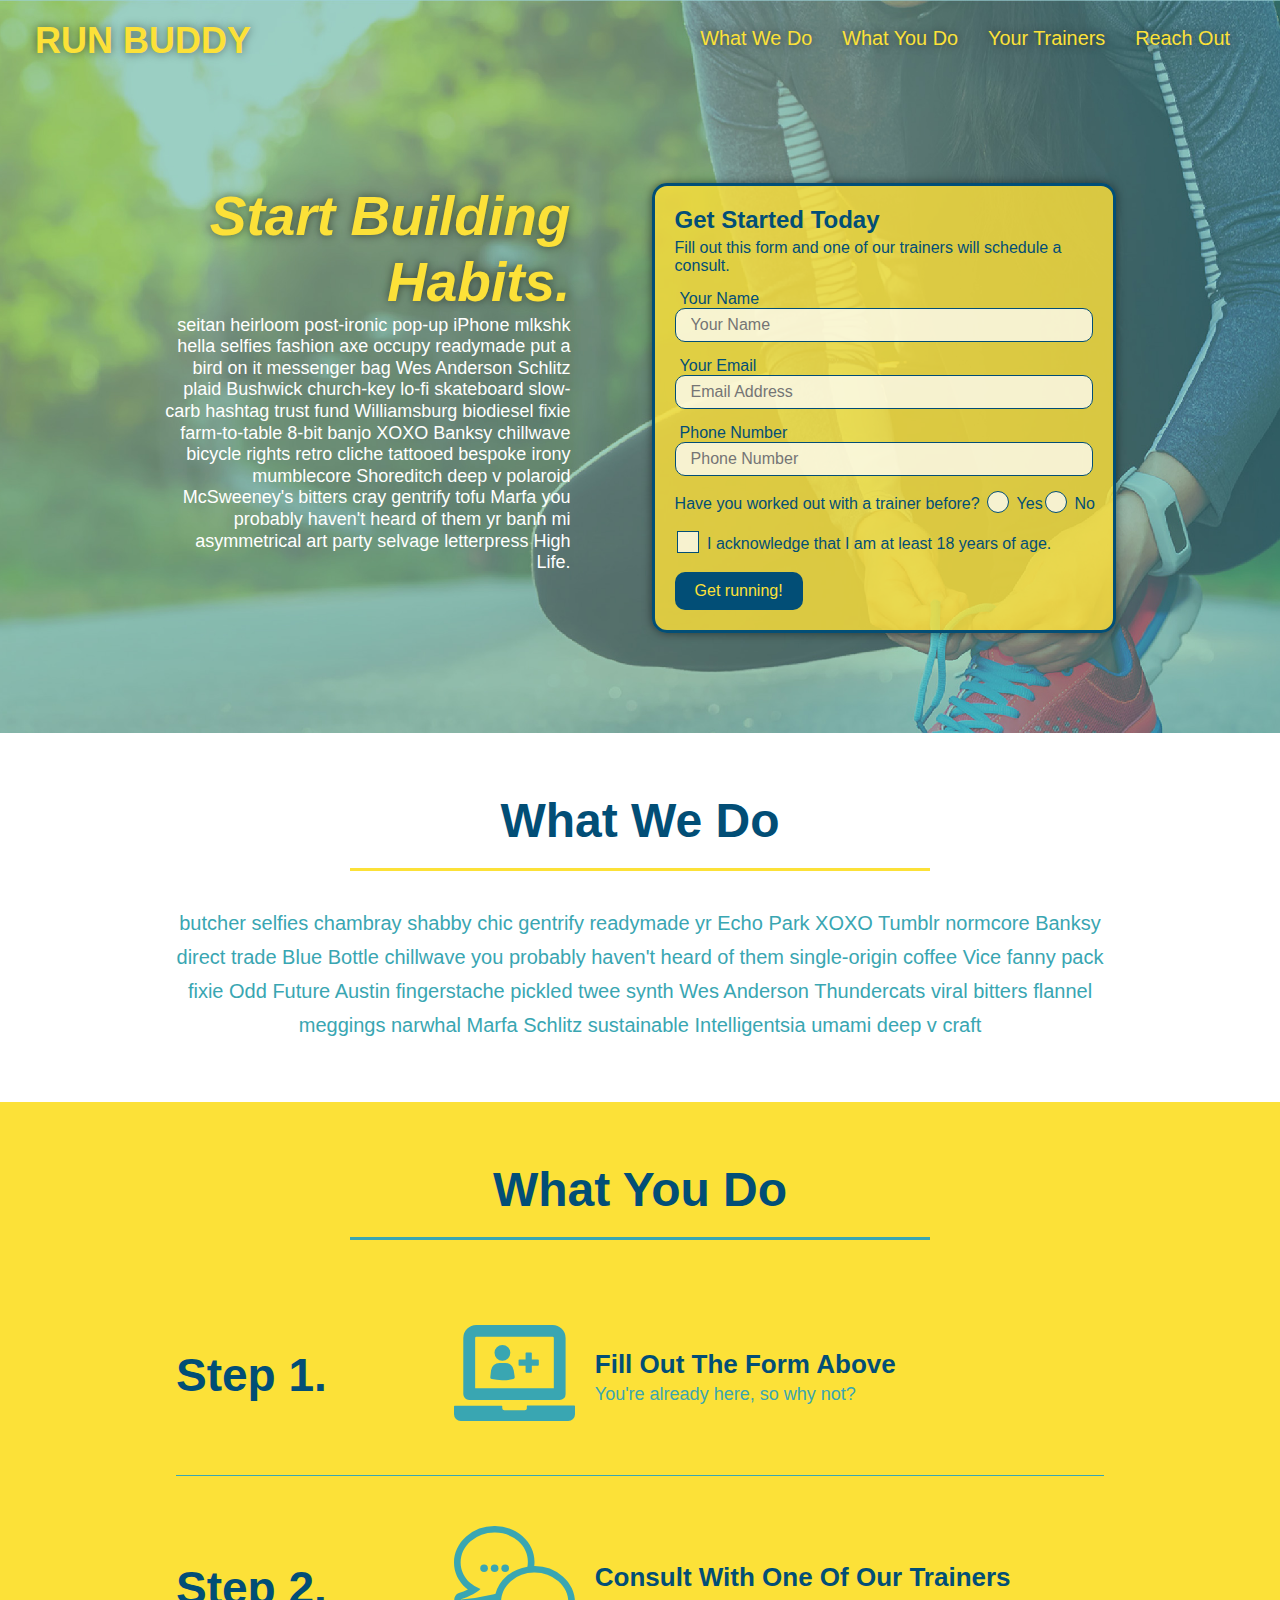
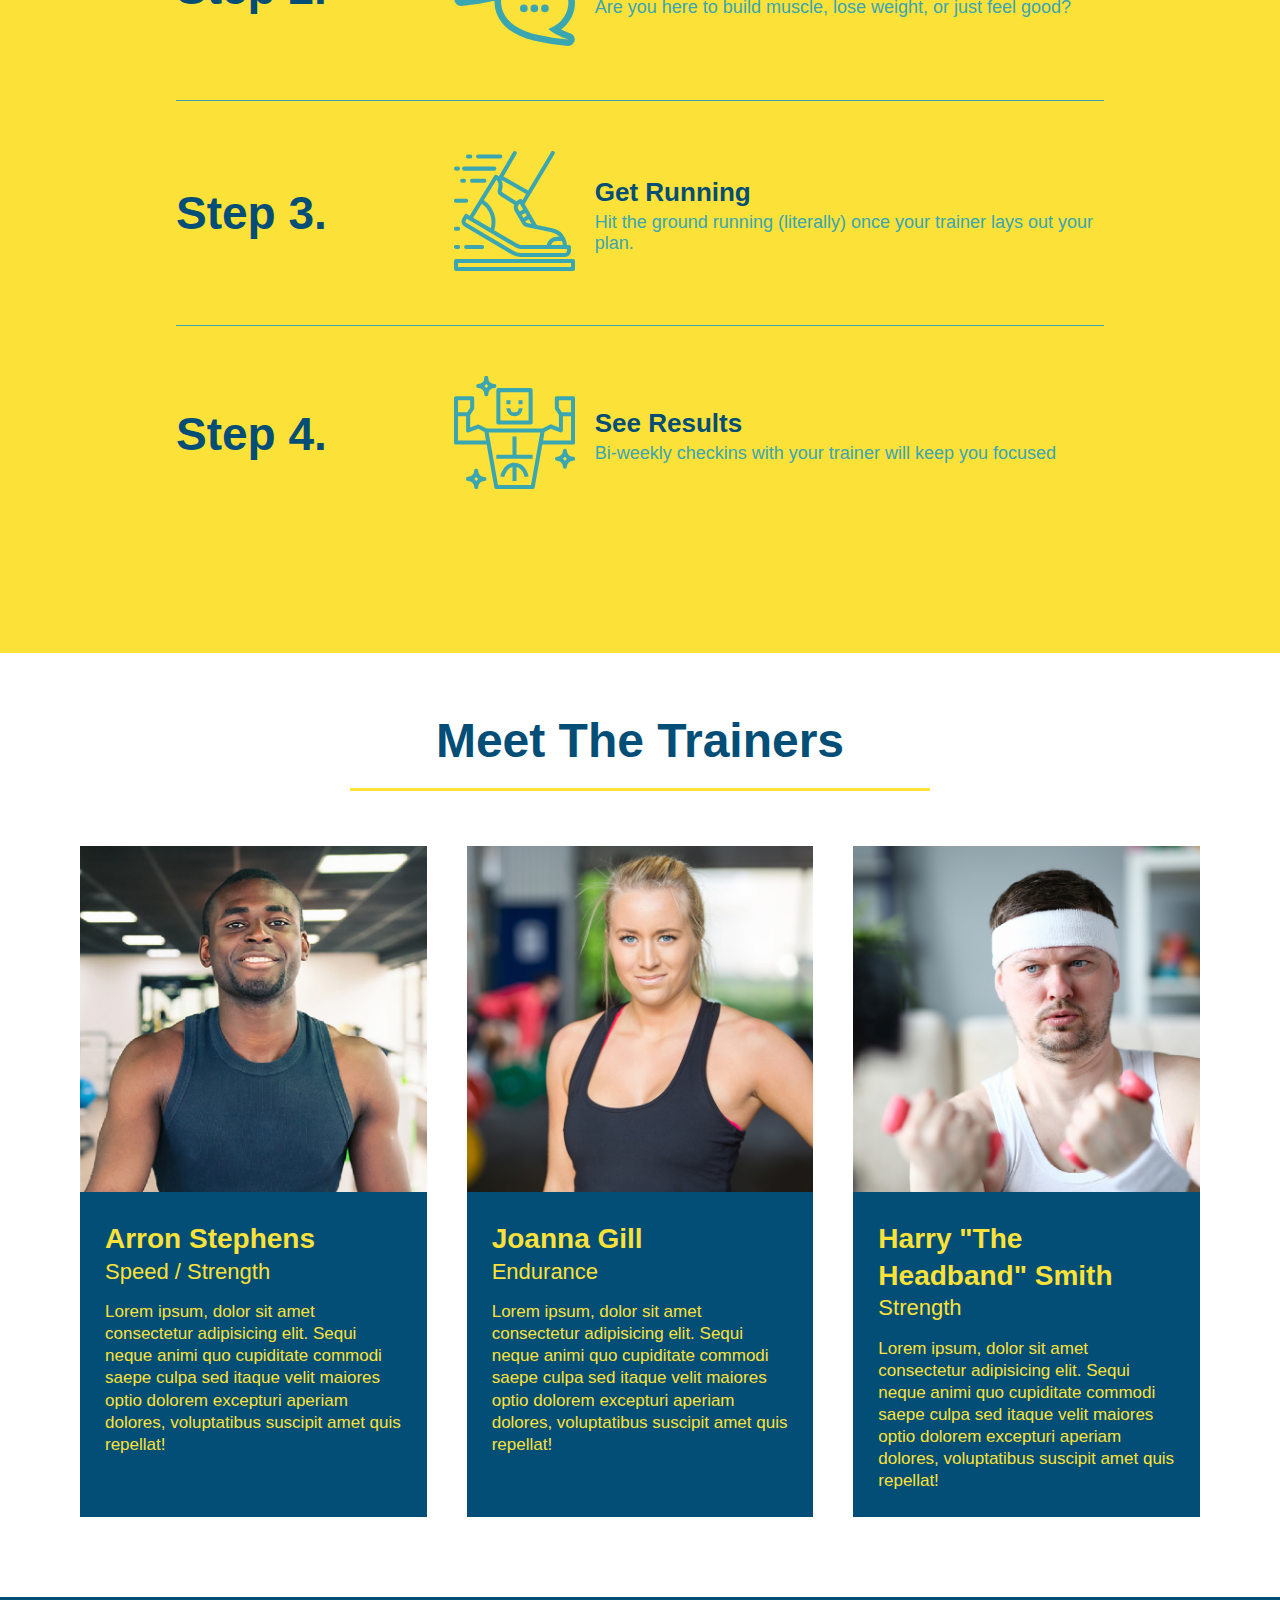
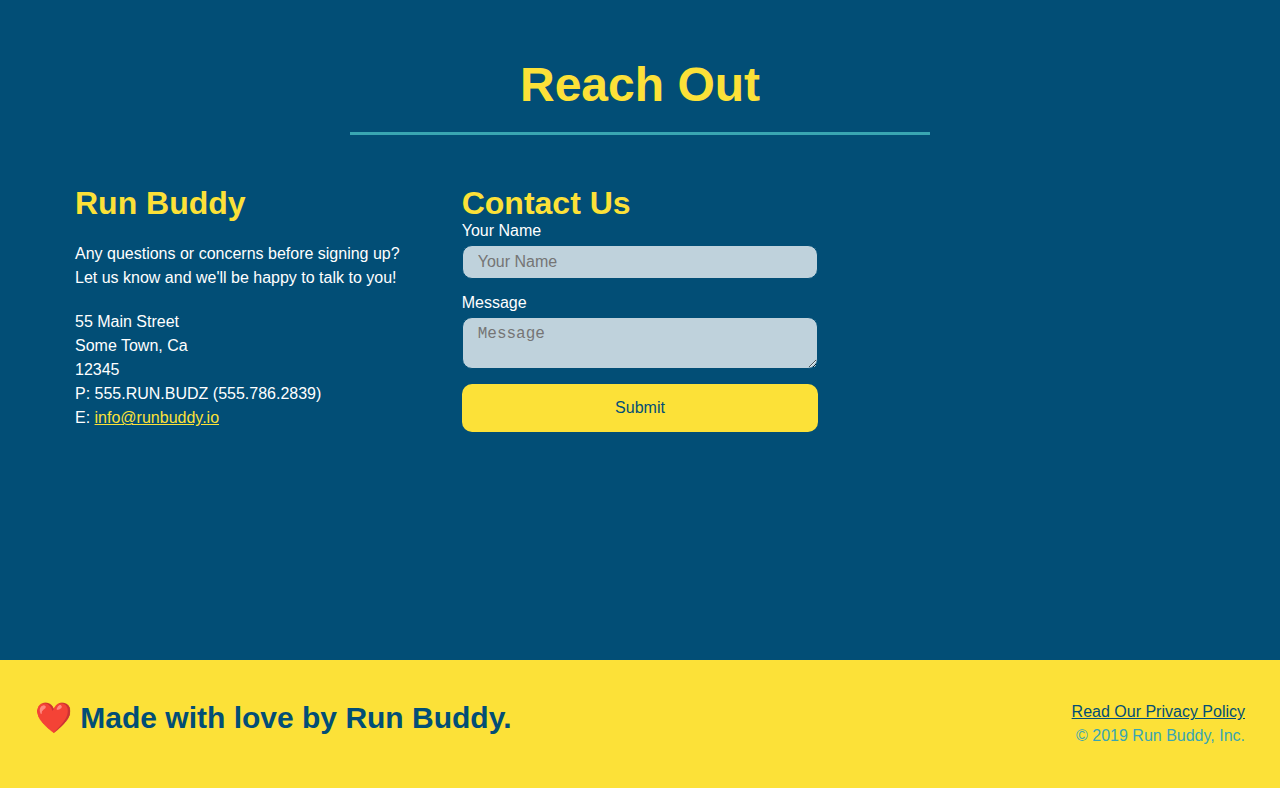
<file: index.html>
<!DOCTYPE html>
<html lang="en">
  <head>
    <meta charset="UTF-8" />
    <meta name="viewport" content="width=device-width, initial-scale=1.0" />
    <link rel="stylesheet" href="./assets/css/style.css">
    <title>Run Buddy</title>
  </head>
  <body>
    <!-- navigation tags - block level element -->
    <header>
      <h1>
        <a href="index.html">RUN BUDDY</a>
      </h1>
      <nav>
        <ul>
          <li>
            <a href="#what-we-do">What We Do</a>
          </li>
          <li>
            <a href="#what-you-do">What You Do</a>
          </li>
          <li>
            <a href="#your-trainers">Your Trainers</a>
          </li>
          <li>
            <a href="#reach-out">Reach Out</a>
          </li>
        </ul>
      </nav>
    </header>
    <!-- end navigation -->

    <!-- hero/jumbotron -->
    <section class="hero">
      <div class="hero-cta">
        <h2>Start Building Habits.</h2>
        <p>
          seitan heirloom post-ironic pop-up iPhone mlkshk hella selfies fashion axe occupy readymade put a bird on it
          messenger bag Wes Anderson Schlitz plaid Bushwick church-key lo-fi skateboard slow-carb hashtag trust fund
          Williamsburg biodiesel fixie farm-to-table 8-bit banjo XOXO Banksy chillwave bicycle rights retro cliche
          tattooed bespoke irony mumblecore Shoreditch deep v polaroid McSweeney's bitters cray gentrify tofu Marfa you
          probably haven't heard of them yr banh mi asymmetrical art party selvage letterpress High Life.
        </p>
      </div>

      <div class="hero-form">
        <h3>Get Started Today</h3>
        <p>Fill out this form and one of our trainers will schedule a consult.</p>
        <form>
          <label for="name">Your Name</label>
          <input type="text" placeholder="Your Name" id="name" name="name" class="form-input" />
          <label for="email">Your Email</label>
          <input type="email" placeholder="Email Address" id="email" name="email" class="form-input" />
          <label for="phone">Phone Number</label>
          <input type="tel" placeholder="Phone Number" name="phone" id="phone" class="form-input" />
          <p>
            Have you worked out with a trainer before? 
            <span class="radio-wrapper">
              <input type="radio" name="trainer-confirm" id="trainer-yes" />
              <label for="trainer-yes">Yes</label>
            </span>
            <span class="radio-wrapper" >
              <input type="radio" name="trainer-confirm" id="trainer-no"/>
              <label for="trainer-no">No</label>
            </span>
          </p>
          <p>
            <span class="checkbox-wrapper">
              <input type="checkbox" name="checkpoint1" id="checkbox" />
              <label for="checkbox">
                I acknowledge that I am at least 18 years of age.
              </label>
            </span>
          </p>
          <button type="submit">
            Get running!
          </button>
        </form>
      </div>
    </section>
    <!-- end header -->

    <!-- "what we do" start - <section> -->
    <section id="what-we-do" class="intro">
      <div class="flex-row">
        <h2 class="section-title primary-border">
          What We Do
        </h2>
      </div>
      <div class="flex-row">
        <p>
          butcher selfies chambray shabby chic gentrify readymade yr Echo Park XOXO Tumblr normcore Banksy direct trade  Blue Bottle chillwave you probably haven't heard of them single-origin coffee Vice fanny pack fixie Odd Future Austin fingerstache pickled twee synth Wes Anderson Thundercats viral bitters flannel meggings narwhal Marfa Schlitz sustainable Intelligentsia umami deep v craft
        </p>
      </div>
    </section>
    <!-- end "what we do" -->

    <!-- "what you do" start -->
    <section id="what-you-do" class="steps">
      <div class="flex-row">
        <h2 class="section-title secondary-border">
          What You Do
        </h2> 
      </div>
      <div class="step">
        <h3>Step 1.</h3>
        <div class="step-info">
          <div class="step-img">
            <img src="./assets/images/step-1.svg" alt="" />
          </div>
          <div class="step-text">
            <h4>Fill Out The Form Above</h4>
            <p>You're already here, so why not?</p>
          </div>
        </div>
      </div>
      <div class="step">
        <h3>Step 2.</h3>
        <div class="step-info">
          <div class="step-img">
            <img src="./assets/images/step-2.svg" alt="" />
          </div>
          <div class="step-text">
            <h4>Consult With One Of Our Trainers</h4>
            <p>Are you here to build muscle, lose weight, or just feel good?</p>
          </div>
        </div>
      </div>
      <div class="step">
        <h3>Step 3.</h3>
        <div class="step-info">
          <div class="step-img">
            <img src="./assets/images/step-3.svg" alt="" />
          </div>
          <div class="step-text">
            <h4>Get Running</h4>
            <p>Hit the ground running (literally) once your trainer lays out your plan.</p>
          </div>
        </div>
      </div>
      <div class="step">
        <h3>Step 4.</h3>
        <div class="step-info">
          <div class="step-img">
            <img src="./assets/images/step-4.svg" alt="" />
          </div>
          <div class="step-text">
            <h4>See Results</h4>
            <p>Bi-weekly checkins with your trainer will keep you focused</p>
          </div>
        </div>
      </div>
    </section>
    <!-- "what you do" end -->

    <!-- "meet the trainers" start -->
    <section id="your-trainers">
      <div class="flex-row">
        <h2 class="section-title primary-border">
          Meet The Trainers
        </h2>
      </div>

      <div class="trainers">
        <article class="trainer">
          <img src="./assets/images/trainer-1.jpg" alt="Arron Stephens in his workout clothes, ready to pump iron" />
          <div class="trainer-bio">
            <h3 class="trainer-name">Arron Stephens</h3>
            <h4 class="trainer-role">Speed / Strength</h4>
            <p>Lorem ipsum, dolor sit amet consectetur adipisicing elit. Sequi neque animi quo cupiditate commodi saepe culpa sed itaque velit maiores optio dolorem excepturi aperiam dolores, voluptatibus suscipit amet quis repellat!</p>
          </div>
        </article>

        <article class="trainer">
          <img src="./assets/images/trainer-2.jpg" alt="Joanna Gill cooling off after a work out" />
          <div class="trainer-bio">
            <h3 class="trainer-name">Joanna Gill</h3>
            <h4 class="trainer-role">Endurance</h4>
            <p>Lorem ipsum, dolor sit amet consectetur adipisicing elit. Sequi neque animi quo cupiditate commodi saepe culpa sed itaque velit maiores optio dolorem excepturi aperiam dolores, voluptatibus suscipit amet quis repellat!</p>
            </div>
          </article>

        <article class="trainer">
          <img src="./assets/images/trainer-3.jpg" alt="Harry Smith wearing a headband and lifting comically small pink weights" />
          <div class="trainer-bio">
            <h3 class="trainer-name">Harry "The Headband" Smith</h3>
            <h4 class="trainer-role">Strength</h4>
            <p>Lorem ipsum, dolor sit amet consectetur adipisicing elit. Sequi neque animi quo cupiditate commodi saepe culpa sed itaque velit maiores optio dolorem excepturi aperiam dolores, voluptatibus suscipit amet quis repellat!</p>
          </div>
        </article>
      </div>
    </section>
    <!-- "meet the trainers" end -->

    <!-- "reach out" start -->
    <section id="reach-out" class="contact">
      <div class="flex-row">
        <h2 class="section-title secondary-border">
          Reach Out
        </h2>
      </div>

      <div class="contact-info">
        <div>
          <h3>Run Buddy</h3>
          <p>
            Any questions or concerns before signing up? 
            <br/>
            Let us know and we'll be happy to talk to you!
          </p>

          <address>
            55 Main Street <br/>
            Some Town, Ca <br/>
            12345<br/>
            P: 555.RUN.BUDZ (555.786.2839)<br/>
            E: <a href="mailto:info@runbuddy.io">info@runbuddy.io</a>
          </address>
          
        </div>

        <div class="contact-form">
          <h3>Contact Us</h3>
          <form>
            <label for="contact-name">Your Name</label>
            <input type="text" id="contact-name" placeholder="Your Name" />
        
            <label for="contact-message">Message</label>
            <textarea id="contact-message" placeholder="Message"></textarea>
        
            <button type="submit">Submit</button>
          </form>
        </div>
        
        <iframe
          src="https://www.google.com/maps/embed?pb=!1m14!1m12!1m3!1d12182.30520634488!2d-74.0652613!3d40.2407219!2m3!1f0!2f0!3f0!3m2!1i1024!2i768!4f13.1!5e0!3m2!1sen!2sus!4v1561060983193!5m2!1sen!2sus"
          frameborder="0" style="border:0" allowfullscreen>
        </iframe>
      </div>
    </section>
    <!-- "reach out" end -->

    <!-- footer -->
    <footer>
      <h2>❤️ Made with love by Run Buddy.</h2>
      <div>
        <a href="./privacy-policy.html">Read Our Privacy Policy</a><br/>
        &copy; 2019 Run Buddy, Inc.
      </div>
    </footer>
    <!-- footer end -->
  </body>
</html>
</file>
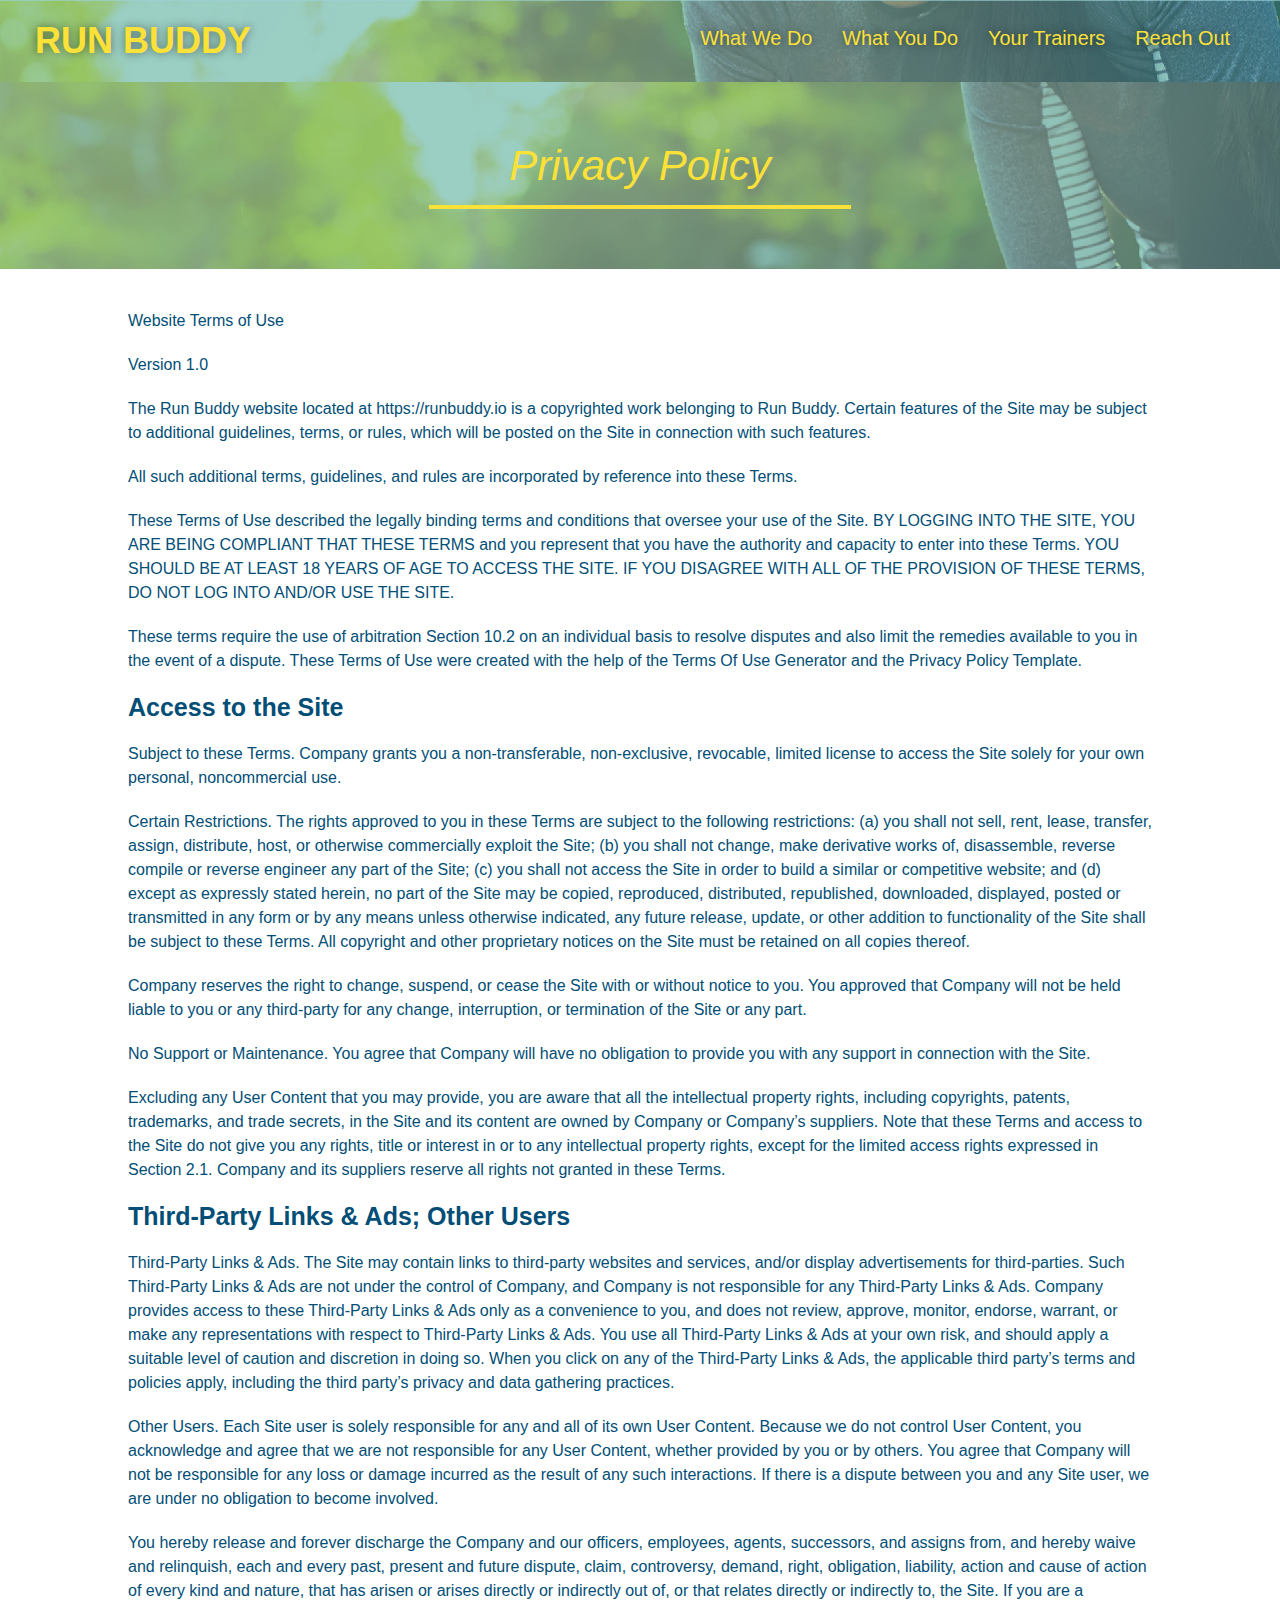
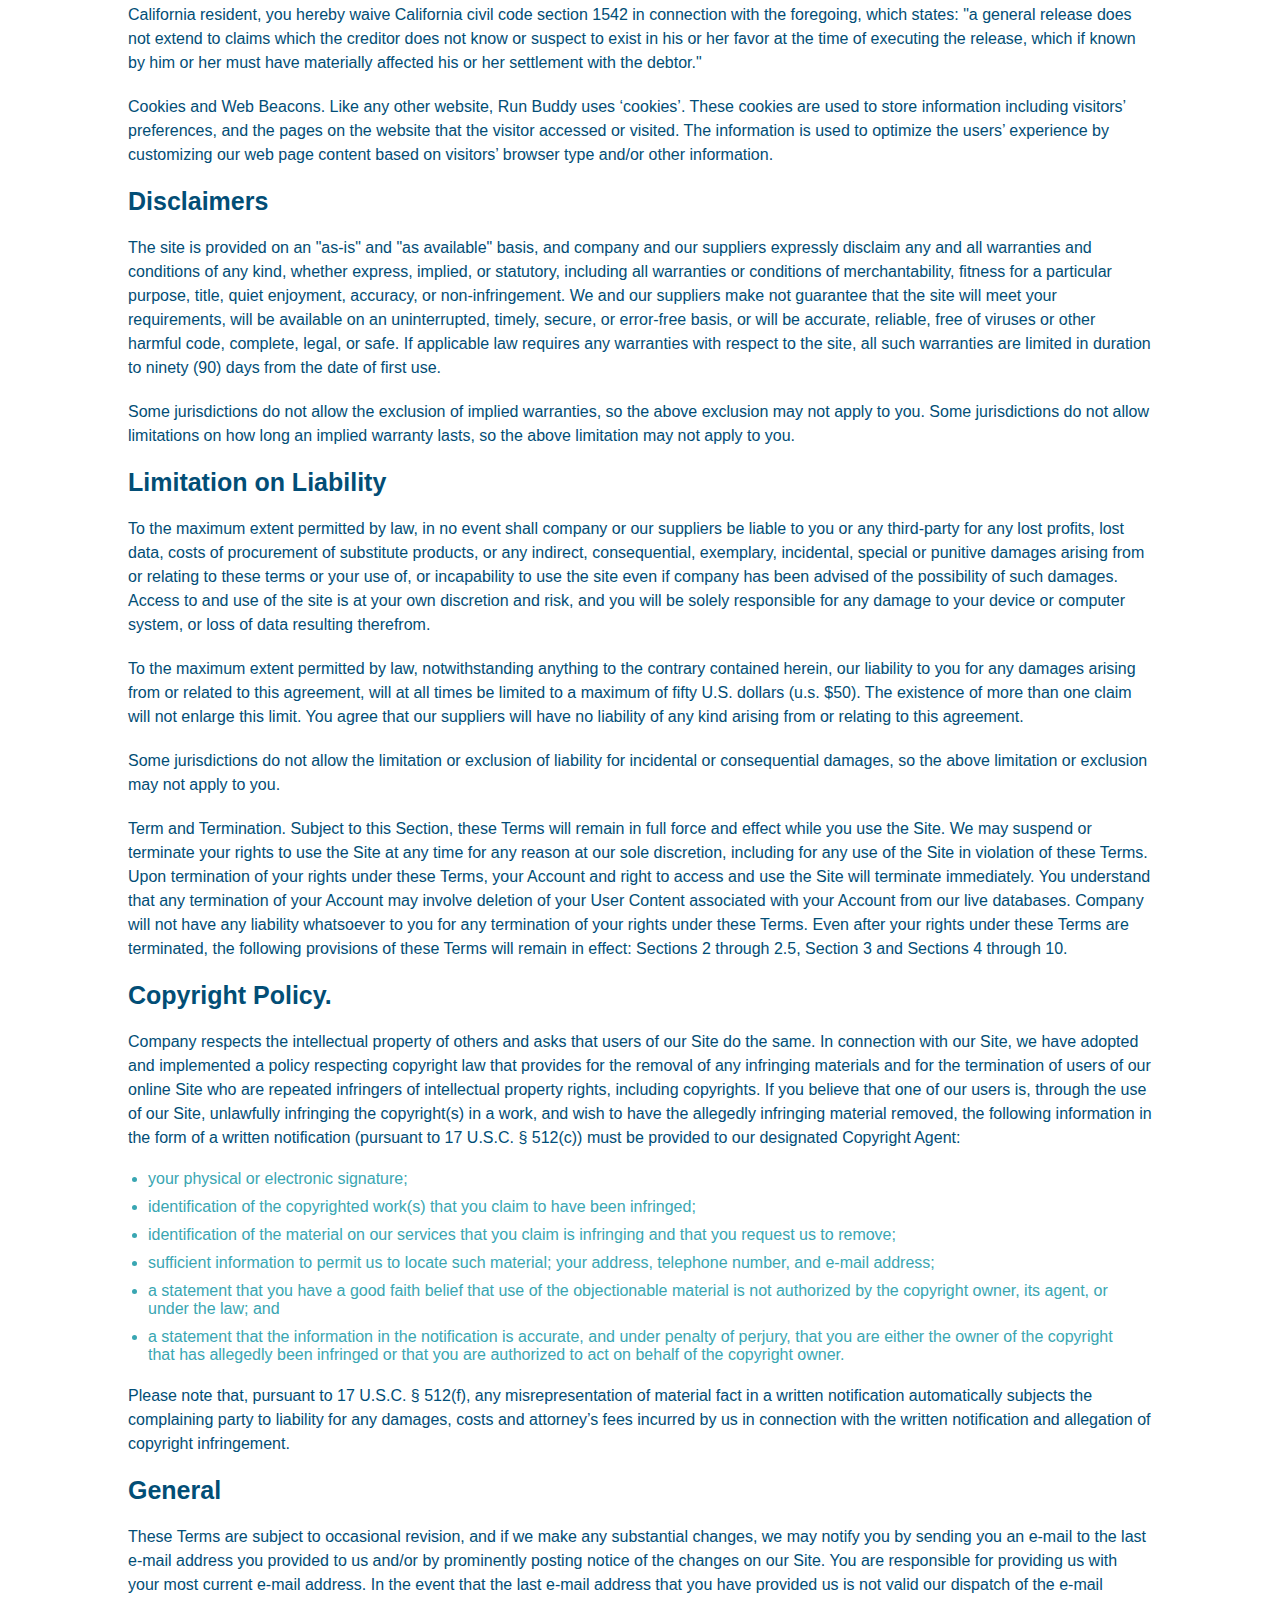
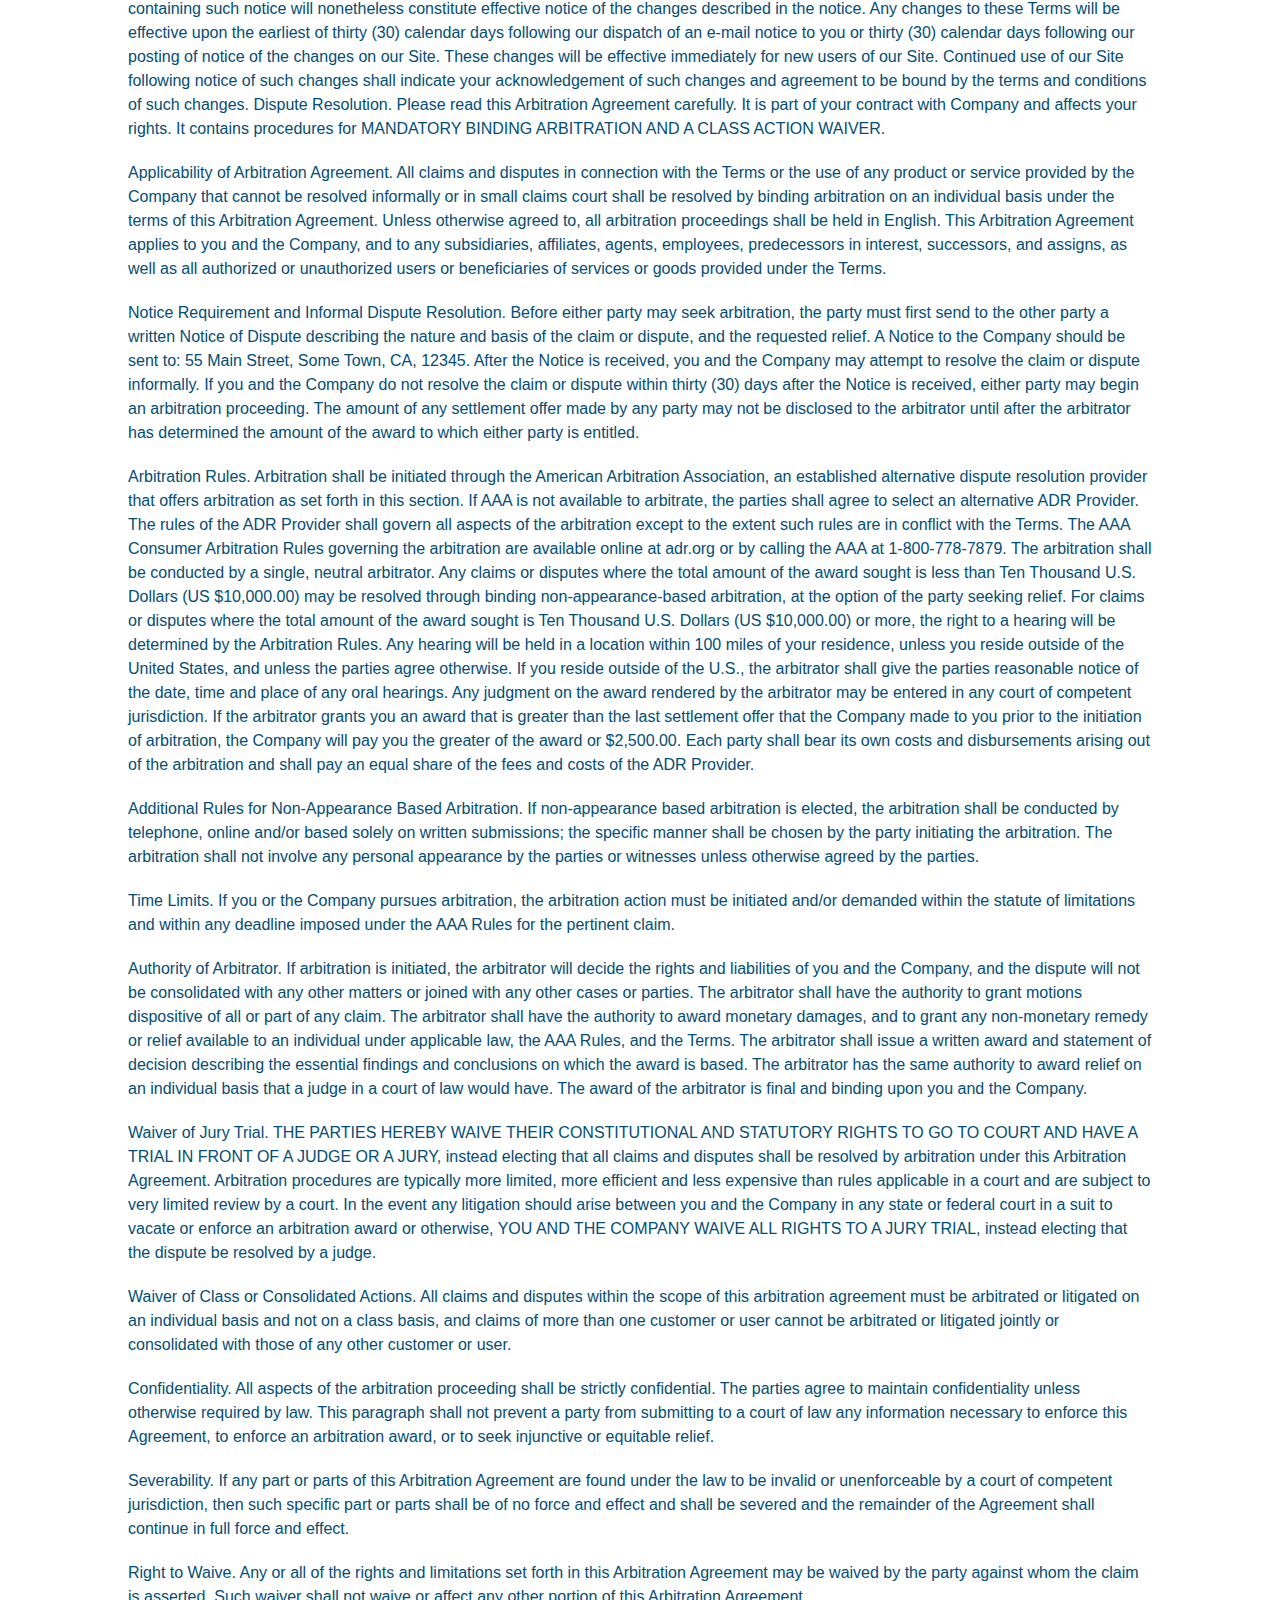
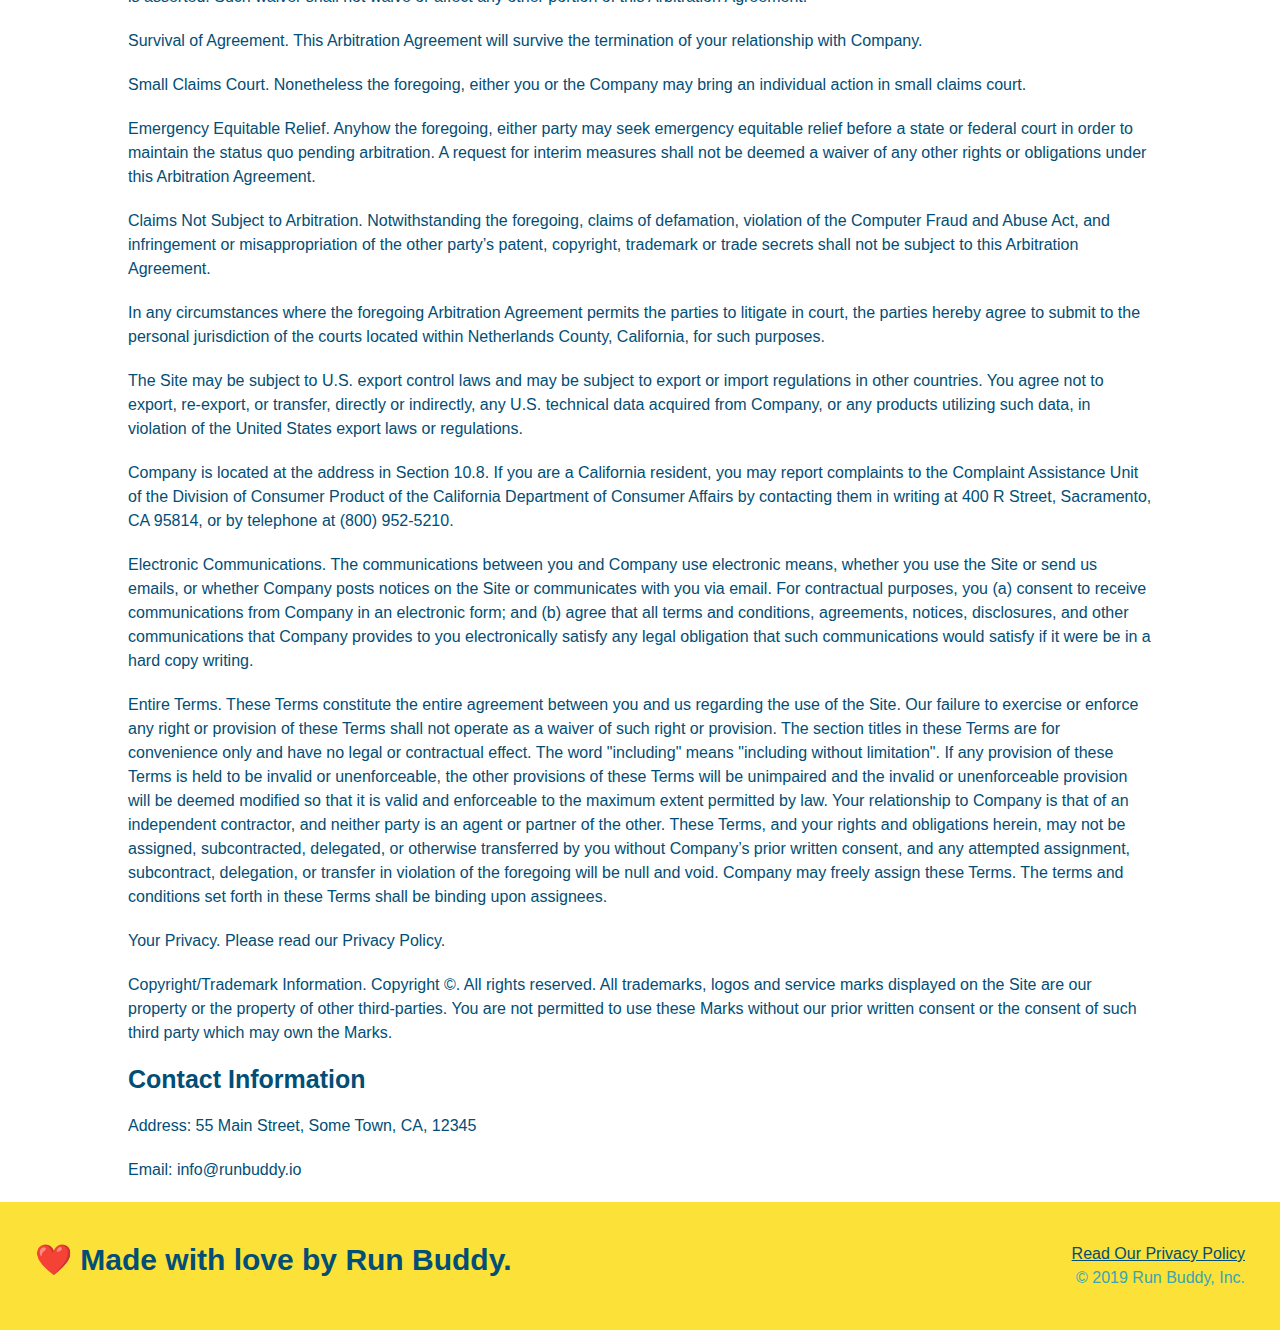
<file: privacy-policy.html>
<!DOCTYPE html>
<html lang="en">
  <head>
    <meta charset="UTF-8" />
    <meta name="viewport" content="width=device-width, initial-scale=1.0" />
    <link rel="stylesheet" href="./assets/css/style.css" />
    <link rel="stylesheet" href="./assets/css/secondary-styles.css" />
    <title>Run Buddy - Privacy Policy</title>
  </head>
  <body>
    <header>
      <h1>
        <a href="./index.html">RUN BUDDY</a>
      </h1>
      <nav>
        <ul>
          <li>
            <a href="./index.html#what-we-do">What We Do</a>
          </li>
          <li>
            <a href="./index.html#what-you-do">What You Do</a>
          </li>
          <li>
            <a href="./index.html#your-trainers">Your Trainers</a>
          </li>
          <li>
            <a href="./index.html#reach-out">Reach Out</a>
          </li>
        </ul>
      </nav>
    </header>
    <!-- end navigation -->

    <!-- hero/jumbotron -->
    <section class="hero">
      <h2 class="page-title">
        Privacy Policy
      </h2>
    </section>

    <!-- body copy -->
    <article class="secondary-content">
      <p>
        Website Terms of Use
      </p>

      <p>
        Version 1.0
      </p>

      <p>
        The Run Buddy website located at https://runbuddy.io is a copyrighted work belonging to Run Buddy. Certain
        features of the Site may be subject to additional guidelines, terms, or rules, which will be posted on the Site
        in connection with such features.
      </p>

      <p>
        All such additional terms, guidelines, and rules are incorporated by reference into these Terms.
      </p>

      <p>
        These Terms of Use described the legally binding terms and conditions that oversee your use of the Site. BY
        LOGGING INTO THE SITE, YOU ARE BEING COMPLIANT THAT THESE TERMS and you represent that you have the authority
        and capacity to enter into these Terms. YOU SHOULD BE AT LEAST 18 YEARS OF AGE TO ACCESS THE SITE. IF YOU
        DISAGREE WITH ALL OF THE PROVISION OF THESE TERMS, DO NOT LOG INTO AND/OR USE THE SITE.
      </p>

      <p>
        These terms require the use of arbitration Section 10.2 on an individual basis to resolve disputes and also
        limit the remedies available to you in the event of a dispute. These Terms of Use were created with the help of
        the Terms Of Use Generator and the Privacy Policy Template.
      </p>

      <h3>
        Access to the Site
      </h3>

      <p>
        Subject to these Terms. Company grants you a non-transferable, non-exclusive, revocable, limited license to
        access the Site solely for your own personal, noncommercial use.
      </p>

      <p>
        Certain Restrictions. The rights approved to you in these Terms are subject to the following restrictions: (a)
        you shall not sell, rent, lease, transfer, assign, distribute, host, or otherwise commercially exploit the Site;
        (b) you shall not change, make derivative works of, disassemble, reverse compile or reverse engineer any part of
        the Site; (c) you shall not access the Site in order to build a similar or competitive website; and (d) except
        as expressly stated herein, no part of the Site may be copied, reproduced, distributed, republished, downloaded,
        displayed, posted or transmitted in any form or by any means unless otherwise indicated, any future release,
        update, or other addition to functionality of the Site shall be subject to these Terms. All copyright and other
        proprietary notices on the Site must be retained on all copies thereof.
      </p>

      <p>
        Company reserves the right to change, suspend, or cease the Site with or without notice to you. You approved
        that Company will not be held liable to you or any third-party for any change, interruption, or termination of
        the Site or any part.
      </p>

      <p>
        No Support or Maintenance. You agree that Company will have no obligation to provide you with any support in
        connection with the Site.
      </p>

      <p>
        Excluding any User Content that you may provide, you are aware that all the intellectual property rights,
        including copyrights, patents, trademarks, and trade secrets, in the Site and its content are owned by Company
        or Company’s suppliers. Note that these Terms and access to the Site do not give you any rights, title or
        interest in or to any intellectual property rights, except for the limited access rights expressed in Section
        2.1. Company and its suppliers reserve all rights not granted in these Terms.
      </p>

      <h3>
        Third-Party Links & Ads; Other Users
      </h3>

      <p>
        Third-Party Links & Ads. The Site may contain links to third-party websites and services, and/or display
        advertisements for third-parties. Such Third-Party Links & Ads are not under the control of Company, and Company
        is not responsible for any Third-Party Links & Ads. Company provides access to these Third-Party Links & Ads
        only as a convenience to you, and does not review, approve, monitor, endorse, warrant, or make any
        representations with respect to Third-Party Links & Ads. You use all Third-Party Links & Ads at your own risk,
        and should apply a suitable level of caution and discretion in doing so. When you click on any of the
        Third-Party Links & Ads, the applicable third party’s terms and policies apply, including the third party’s
        privacy and data gathering practices.
      </p>

      <p>
        Other Users. Each Site user is solely responsible for any and all of its own User Content. Because we do not
        control User Content, you acknowledge and agree that we are not responsible for any User Content, whether
        provided by you or by others. You agree that Company will not be responsible for any loss or damage incurred as
        the result of any such interactions. If there is a dispute between you and any Site user, we are under no
        obligation to become involved.
      </p>

      <p>
        You hereby release and forever discharge the Company and our officers, employees, agents, successors, and
        assigns from, and hereby waive and relinquish, each and every past, present and future dispute, claim,
        controversy, demand, right, obligation, liability, action and cause of action of every kind and nature, that has
        arisen or arises directly or indirectly out of, or that relates directly or indirectly to, the Site. If you are
        a California resident, you hereby waive California civil code section 1542 in connection with the foregoing,
        which states: "a general release does not extend to claims which the creditor does not know or suspect to exist
        in his or her favor at the time of executing the release, which if known by him or her must have materially
        affected his or her settlement with the debtor."
      </p>

      <p>
        Cookies and Web Beacons. Like any other website, Run Buddy uses ‘cookies’. These cookies are used to store
        information including visitors’ preferences, and the pages on the website that the visitor accessed or visited.
        The information is used to optimize the users’ experience by customizing our web page content based on visitors’
        browser type and/or other information.
      </p>

      <h3>
        Disclaimers
      </h3>

      <p>
        The site is provided on an "as-is" and "as available" basis, and company and our suppliers expressly disclaim
        any and all warranties and conditions of any kind, whether express, implied, or statutory, including all
        warranties or conditions of merchantability, fitness for a particular purpose, title, quiet enjoyment, accuracy,
        or non-infringement. We and our suppliers make not guarantee that the site will meet your requirements, will be
        available on an uninterrupted, timely, secure, or error-free basis, or will be accurate, reliable, free of
        viruses or other harmful code, complete, legal, or safe. If applicable law requires any warranties with respect
        to the site, all such warranties are limited in duration to ninety (90) days from the date of first use.
      </p>

      <p>
        Some jurisdictions do not allow the exclusion of implied warranties, so the above exclusion may not apply to
        you. Some jurisdictions do not allow limitations on how long an implied warranty lasts, so the above limitation
        may not apply to you.
      </p>

      <h3>
        Limitation on Liability
      </h3>

      <p>
        To the maximum extent permitted by law, in no event shall company or our suppliers be liable to you or any
        third-party for any lost profits, lost data, costs of procurement of substitute products, or any indirect,
        consequential, exemplary, incidental, special or punitive damages arising from or relating to these terms or
        your use of, or incapability to use the site even if company has been advised of the possibility of such
        damages. Access to and use of the site is at your own discretion and risk, and you will be solely responsible
        for any damage to your device or computer system, or loss of data resulting therefrom.
      </p>

      <p>
        To the maximum extent permitted by law, notwithstanding anything to the contrary contained herein, our liability
        to you for any damages arising from or related to this agreement, will at all times be limited to a maximum of
        fifty U.S. dollars (u.s. $50). The existence of more than one claim will not enlarge this limit. You agree that
        our suppliers will have no liability of any kind arising from or relating to this agreement.
      </p>

      <p>
        Some jurisdictions do not allow the limitation or exclusion of liability for incidental or consequential
        damages, so the above limitation or exclusion may not apply to you.
      </p>

      <p>
        Term and Termination. Subject to this Section, these Terms will remain in full force and effect while you use
        the Site. We may suspend or terminate your rights to use the Site at any time for any reason at our sole
        discretion, including for any use of the Site in violation of these Terms. Upon termination of your rights under
        these Terms, your Account and right to access and use the Site will terminate immediately. You understand that
        any termination of your Account may involve deletion of your User Content associated with your Account from our
        live databases. Company will not have any liability whatsoever to you for any termination of your rights under
        these Terms. Even after your rights under these Terms are terminated, the following provisions of these Terms
        will remain in effect: Sections 2 through 2.5, Section 3 and Sections 4 through 10.
      </p>

      <h3>
        Copyright Policy.
      </h3>

      <p>
        Company respects the intellectual property of others and asks that users of our Site do the same. In connection
        with our Site, we have adopted and implemented a policy respecting copyright law that provides for the removal
        of any infringing materials and for the termination of users of our online Site who are repeated infringers of
        intellectual property rights, including copyrights. If you believe that one of our users is, through the use of
        our Site, unlawfully infringing the copyright(s) in a work, and wish to have the allegedly infringing material
        removed, the following information in the form of a written notification (pursuant to 17 U.S.C. § 512(c)) must
        be provided to our designated Copyright Agent:
      </p>

      <ul>
        <li>
          your physical or electronic signature;
        </li>
        <li>
          identification of the copyrighted work(s) that you claim to have been infringed;
        </li>
        <li>
          identification of the material on our services that you claim is infringing and that you request us to remove;
        </li>
        <li>
          sufficient information to permit us to locate such material; your address, telephone number, and e-mail
          address;
        </li>
        <li>
          a statement that you have a good faith belief that use of the objectionable material is not authorized by the
          copyright owner, its agent, or under the law; and
        </li>
        <li>
          a statement that the information in the notification is accurate, and under penalty of perjury, that you are
          either the owner of the copyright that has allegedly been infringed or that you are authorized to act on
          behalf of the copyright owner.
        </li>
      </ul>

      <p>
        Please note that, pursuant to 17 U.S.C. § 512(f), any misrepresentation of material fact in a written
        notification automatically subjects the complaining party to liability for any damages, costs and attorney’s
        fees incurred by us in connection with the written notification and allegation of copyright infringement.
      </p>

      <h3>
        General
      </h3>

      <p>
        These Terms are subject to occasional revision, and if we make any substantial changes, we may notify you by
        sending you an e-mail to the last e-mail address you provided to us and/or by prominently posting notice of the
        changes on our Site. You are responsible for providing us with your most current e-mail address. In the event
        that the last e-mail address that you have provided us is not valid our dispatch of the e-mail containing such
        notice will nonetheless constitute effective notice of the changes described in the notice. Any changes to these
        Terms will be effective upon the earliest of thirty (30) calendar days following our dispatch of an e-mail
        notice to you or thirty (30) calendar days following our posting of notice of the changes on our Site. These
        changes will be effective immediately for new users of our Site. Continued use of our Site following notice of
        such changes shall indicate your acknowledgement of such changes and agreement to be bound by the terms and
        conditions of such changes. Dispute Resolution. Please read this Arbitration Agreement carefully. It is part of
        your contract with Company and affects your rights. It contains procedures for MANDATORY BINDING ARBITRATION AND
        A CLASS ACTION WAIVER.
      </p>

      <p>
        Applicability of Arbitration Agreement. All claims and disputes in connection with the Terms or the use of any
        product or service provided by the Company that cannot be resolved informally or in small claims court shall be
        resolved by binding arbitration on an individual basis under the terms of this Arbitration Agreement. Unless
        otherwise agreed to, all arbitration proceedings shall be held in English. This Arbitration Agreement applies to
        you and the Company, and to any subsidiaries, affiliates, agents, employees, predecessors in interest,
        successors, and assigns, as well as all authorized or unauthorized users or beneficiaries of services or goods
        provided under the Terms.
      </p>

      <p>
        Notice Requirement and Informal Dispute Resolution. Before either party may seek arbitration, the party must
        first send to the other party a written Notice of Dispute describing the nature and basis of the claim or
        dispute, and the requested relief. A Notice to the Company should be sent to: 55 Main Street, Some Town, CA,
        12345. After the Notice is received, you and the Company may attempt to resolve the claim or dispute informally.
        If you and the Company do not resolve the claim or dispute within thirty (30) days after the Notice is received,
        either party may begin an arbitration proceeding. The amount of any settlement offer made by any party may not
        be disclosed to the arbitrator until after the arbitrator has determined the amount of the award to which either
        party is entitled.
      </p>

      <p>
        Arbitration Rules. Arbitration shall be initiated through the American Arbitration Association, an established
        alternative dispute resolution provider that offers arbitration as set forth in this section. If AAA is not
        available to arbitrate, the parties shall agree to select an alternative ADR Provider. The rules of the ADR
        Provider shall govern all aspects of the arbitration except to the extent such rules are in conflict with the
        Terms. The AAA Consumer Arbitration Rules governing the arbitration are available online at adr.org or by
        calling the AAA at 1-800-778-7879. The arbitration shall be conducted by a single, neutral arbitrator. Any
        claims or disputes where the total amount of the award sought is less than Ten Thousand U.S. Dollars (US
        $10,000.00) may be resolved through binding non-appearance-based arbitration, at the option of the party seeking
        relief. For claims or disputes where the total amount of the award sought is Ten Thousand U.S. Dollars (US
        $10,000.00) or more, the right to a hearing will be determined by the Arbitration Rules. Any hearing will be
        held in a location within 100 miles of your residence, unless you reside outside of the United States, and
        unless the parties agree otherwise. If you reside outside of the U.S., the arbitrator shall give the parties
        reasonable notice of the date, time and place of any oral hearings. Any judgment on the award rendered by the
        arbitrator may be entered in any court of competent jurisdiction. If the arbitrator grants you an award that is
        greater than the last settlement offer that the Company made to you prior to the initiation of arbitration, the
        Company will pay you the greater of the award or $2,500.00. Each party shall bear its own costs and
        disbursements arising out of the arbitration and shall pay an equal share of the fees and costs of the ADR
        Provider.
      </p>

      <p>
        Additional Rules for Non-Appearance Based Arbitration. If non-appearance based arbitration is elected, the
        arbitration shall be conducted by telephone, online and/or based solely on written submissions; the specific
        manner shall be chosen by the party initiating the arbitration. The arbitration shall not involve any personal
        appearance by the parties or witnesses unless otherwise agreed by the parties.
      </p>

      <p>
        Time Limits. If you or the Company pursues arbitration, the arbitration action must be initiated and/or demanded
        within the statute of limitations and within any deadline imposed under the AAA Rules for the pertinent claim.
      </p>

      <p>
        Authority of Arbitrator. If arbitration is initiated, the arbitrator will decide the rights and liabilities of
        you and the Company, and the dispute will not be consolidated with any other matters or joined with any other
        cases or parties. The arbitrator shall have the authority to grant motions dispositive of all or part of any
        claim. The arbitrator shall have the authority to award monetary damages, and to grant any non-monetary remedy
        or relief available to an individual under applicable law, the AAA Rules, and the Terms. The arbitrator shall
        issue a written award and statement of decision describing the essential findings and conclusions on which the
        award is based. The arbitrator has the same authority to award relief on an individual basis that a judge in a
        court of law would have. The award of the arbitrator is final and binding upon you and the Company.
      </p>

      <p>
        Waiver of Jury Trial. THE PARTIES HEREBY WAIVE THEIR CONSTITUTIONAL AND STATUTORY RIGHTS TO GO TO COURT AND HAVE
        A TRIAL IN FRONT OF A JUDGE OR A JURY, instead electing that all claims and disputes shall be resolved by
        arbitration under this Arbitration Agreement. Arbitration procedures are typically more limited, more efficient
        and less expensive than rules applicable in a court and are subject to very limited review by a court. In the
        event any litigation should arise between you and the Company in any state or federal court in a suit to vacate
        or enforce an arbitration award or otherwise, YOU AND THE COMPANY WAIVE ALL RIGHTS TO A JURY TRIAL, instead
        electing that the dispute be resolved by a judge.
      </p>

      <p>
        Waiver of Class or Consolidated Actions. All claims and disputes within the scope of this arbitration agreement
        must be arbitrated or litigated on an individual basis and not on a class basis, and claims of more than one
        customer or user cannot be arbitrated or litigated jointly or consolidated with those of any other customer or
        user.
      </p>

      <p>
        Confidentiality. All aspects of the arbitration proceeding shall be strictly confidential. The parties agree to
        maintain confidentiality unless otherwise required by law. This paragraph shall not prevent a party from
        submitting to a court of law any information necessary to enforce this Agreement, to enforce an arbitration
        award, or to seek injunctive or equitable relief.
      </p>

      <p>
        Severability. If any part or parts of this Arbitration Agreement are found under the law to be invalid or
        unenforceable by a court of competent jurisdiction, then such specific part or parts shall be of no force and
        effect and shall be severed and the remainder of the Agreement shall continue in full force and effect.
      </p>

      <p>
        Right to Waive. Any or all of the rights and limitations set forth in this Arbitration Agreement may be waived
        by the party against whom the claim is asserted. Such waiver shall not waive or affect any other portion of this
        Arbitration Agreement.
      </p>

      <p>
        Survival of Agreement. This Arbitration Agreement will survive the termination of your relationship with
        Company.
      </p>

      <p>
        Small Claims Court. Nonetheless the foregoing, either you or the Company may bring an individual action in small
        claims court.
      </p>

      <p>
        Emergency Equitable Relief. Anyhow the foregoing, either party may seek emergency equitable relief before a
        state or federal court in order to maintain the status quo pending arbitration. A request for interim measures
        shall not be deemed a waiver of any other rights or obligations under this Arbitration Agreement.
      </p>

      <p>
        Claims Not Subject to Arbitration. Notwithstanding the foregoing, claims of defamation, violation of the
        Computer Fraud and Abuse Act, and infringement or misappropriation of the other party’s patent, copyright,
        trademark or trade secrets shall not be subject to this Arbitration Agreement.
      </p>

      <p>
        In any circumstances where the foregoing Arbitration Agreement permits the parties to litigate in court, the
        parties hereby agree to submit to the personal jurisdiction of the courts located within Netherlands County,
        California, for such purposes.
      </p>

      <p>
        The Site may be subject to U.S. export control laws and may be subject to export or import regulations in other
        countries. You agree not to export, re-export, or transfer, directly or indirectly, any U.S. technical data
        acquired from Company, or any products utilizing such data, in violation of the United States export laws or
        regulations.
      </p>

      <p>
        Company is located at the address in Section 10.8. If you are a California resident, you may report complaints
        to the Complaint Assistance Unit of the Division of Consumer Product of the California Department of Consumer
        Affairs by contacting them in writing at 400 R Street, Sacramento, CA 95814, or by telephone at (800) 952-5210.
      </p>

      <p>
        Electronic Communications. The communications between you and Company use electronic means, whether you use the
        Site or send us emails, or whether Company posts notices on the Site or communicates with you via email. For
        contractual purposes, you (a) consent to receive communications from Company in an electronic form; and (b)
        agree that all terms and conditions, agreements, notices, disclosures, and other communications that Company
        provides to you electronically satisfy any legal obligation that such communications would satisfy if it were be
        in a hard copy writing.
      </p>

      <p>
        Entire Terms. These Terms constitute the entire agreement between you and us regarding the use of the Site. Our
        failure to exercise or enforce any right or provision of these Terms shall not operate as a waiver of such right
        or provision. The section titles in these Terms are for convenience only and have no legal or contractual
        effect. The word "including" means "including without limitation". If any provision of these Terms is held to be
        invalid or unenforceable, the other provisions of these Terms will be unimpaired and the invalid or
        unenforceable provision will be deemed modified so that it is valid and enforceable to the maximum extent
        permitted by law. Your relationship to Company is that of an independent contractor, and neither party is an
        agent or partner of the other. These Terms, and your rights and obligations herein, may not be assigned,
        subcontracted, delegated, or otherwise transferred by you without Company’s prior written consent, and any
        attempted assignment, subcontract, delegation, or transfer in violation of the foregoing will be null and void.
        Company may freely assign these Terms. The terms and conditions set forth in these Terms shall be binding upon
        assignees.
      </p>

      <p>
        Your Privacy. Please read our Privacy Policy.
      </p>

      <p>
        Copyright/Trademark Information. Copyright ©. All rights reserved. All trademarks, logos and service marks
        displayed on the Site are our property or the property of other third-parties. You are not permitted to use
        these Marks without our prior written consent or the consent of such third party which may own the Marks.
      </p>

      <h3>
        Contact Information
      </h3>

      <p>
        Address: 55 Main Street, Some Town, CA, 12345
      </p>

      <p>
        Email: info@runbuddy.io
      </p>
    </article>

    <!-- footer -->
    <footer>
      <h2>❤️ Made with love by Run Buddy.</h2>

      <div>
        <a href="./privacy-policy.html">Read Our Privacy Policy</a> <br/>
        &copy; 2019 Run Buddy, Inc.
      </div>
    </footer>
    <!-- footer end -->
  </body>
</html>
</file>
<file: assets/css/style.css>
:root {
  --primary-color: #fce138;
  --secondary-color: #024e76;
  --tertiary-color: #39a6b2;
}

* {
  box-sizing: border-box;
  margin: 0;
  padding: 0;
}

body {
  color: var(--tertiary-color);
  font-family: Helvetica, Arial, sans-serif;
}


/* HEADER / NAV BAR STYLES START */

header {
  padding: 20px 35px;
  background-color: var(--tertiary-color);
  display: flex;
  justify-content: space-between;
  flex-wrap: wrap;
  position: sticky;
  position: -webkit-sticky;
  top: 0;
  background-image: url("../images/hero-bg.jpg");
  background-size: cover;
  background-attachment: fixed;
  background-position: 80%;
  z-index: 9999;
}

header h1 {
  font-weight: bold;
  margin: 0;
  font-size: 36px;
  color: var(--primary-color);
  text-shadow: 0 0 10px rgba(0, 0, 0, 0.5);
}

header a {
  text-decoration: none;
  color: var(--primary-color);
}

header nav {
  margin: 7px 0;
}

header nav ul {
  display: flex;
  flex-wrap: wrap;
  justify-content: space-between;
  align-items: center;
  list-style: none;
}

header nav ul li a {
  padding: 10px 15px;
  font-weight: lighter;
  font-size: 1.55vw;
  text-shadow: 0 0 10px rgba(0, 0, 0, 0.5);
}

header nav ul li a:hover {
  background: var(--primary-color);
  color: var(--secondary-color);
  border-radius: 15px;
  text-shadow: none;
}

/* HEADER / NAVBAR STYLES END */



/* FOOTER STYLES START */
footer {
  background: var(--primary-color);
  padding: 40px 35px;
  display: flex;
  justify-content: space-between;
  flex-wrap: wrap;
  width: 100%;
}

footer h2 {
  color: var(--secondary-color);
  font-size: 30px;
  margin: 0;
}

footer div {
  line-height: 1.5;
  text-align: right;
}

footer a {
  color: var(--secondary-color);
}
/* END FOOTER STYLES */

/* STYLE ALL SECTION TAGS */
section {
  padding: 60px;
}

/* HERO STYLES START */
.hero {
  background-image: url('../images/hero-bg.jpg');
  background-size: cover;
  display: flex;
  justify-content: center;
  flex-wrap: wrap;
  align-items: flex-start;
  background-attachment: fixed;
  background-position: 80%;
}

.hero-cta {
  width: 35%;
  text-align: right;
  margin: 3.5%;
  color: #fff;
  font-size: 18px;
  line-height: 1.2;
}

.hero-cta h2 {
  font-style: italic;
  font-size: 55px;
  color: var(--primary-color);
  text-shadow: 0 0 10px rgba(0, 0, 0, 0.5);
}

.hero-form {
  border: 3px solid var(--secondary-color);
  background-color: rgba(255, 225, 56, 0.8);
  padding: 20px;
  color: var(--secondary-color);
  width: 40%;
  margin: 3.5%;
  border-radius: 15px;
  box-shadow: 0 0 10px rgba(0, 0, 0, 0.5);
}

.hero-form button:hover {
  background-color: var(--tertiary-color);  
}

.hero-form h3 {
  font-size: 24px;
  margin: 0;
}
.hero-form p {
  margin: 5px 0 15px 0;
}

.form-input {
  border: 1px solid var(--secondary-color);
  display: block;
  padding: 7px 15px;
  font-size: 16px;
  color: var(--secondary-color);
  width: 100%;
  margin-bottom: 15px; 
  border-radius: 10px;
  background-color: rgba(255,255,255, 0.75);
}

.form-input:focus {
  background-color: rgba(255,255,255, 1);
  outline: none;
}

.checkbox-wrapper input, .radio-wrapper input {
  opacity: 0;
}

.checkbox-wrapper label, .radio-wrapper label {
  position: relative;
  left: 10px;
  margin: 10px;
  line-height: 1.6;
}

.checkbox-wrapper label::before, .radio-wrapper label::before {
content: "";
height: 20px;
width: 20px;
background:rgba(255,255,255, 0.75);
border: 1px solid var(--secondary-color);
position: absolute;
top: -4px;
left: -30px;
}

.radio-wrapper label::before {
  border-radius: 50%;
}

.radio-wrapper label::after {
  content: "";
  width: 20px;
  height: 20px;
  border-radius: 50%;
  background: var(--secondary-color);
  position: absolute;
  left: -29px;
  top: -3px;
  background-image: radial-gradient(circle, var(--tertiary-color), var(--secondary-color));
}

.checkbox-wrapper label::after {
  content: "";
  height: 6px;
  width: 14px;
  border-left: 2px solid var(--secondary-color);
  border-bottom: 2px solid var(--secondary-color);
  position: absolute;
  left: -26px;
  top: 1px;
  transform: rotate(-58deg);
}

.checkbox-wrapper input + label::after,
.radio-wrapper input + label::after {
  content: none;
}

.checkbox-wrapper input:checked + label::after,
.radio-wrapper input:checked + label::after {
  content: "";
}

.hero-form label {
  margin: 0 5px;
}

.hero-form button {
  color: var(--primary-color);
  background-color: var(--secondary-color);
  border: none;
  padding: 10px 20px;
  font-size: 16px;
  border-radius: 10px;
} 
/* HERO STYLES END */


/* SECTION TITLE STYLES START */
.section-title {
  font-size: 48px;
  border-bottom: 3px solid;
  color: var(--secondary-color);
  padding-bottom: 20px;
  text-align: center;
  margin: 0 auto 35px auto;
  width: 50%;
}

.primary-border {
  border-color: var(--primary-color);
}

.secondary-border {
  border-color: var(--tertiary-color);
}
/* SECTION TITLE STYLES END */

/* WHAT WE DO STYLES */

.intro p {
  line-height: 1.7;
  color: var(--tertiary-color);
  width: 80%;
  margin: 0 auto;
  font-size: 20px;
  text-align: center;
}
/* WHAT YOU DO STYLES END */


/* WHAT YOU DO STYLES START */
.steps { 
  background: var(--primary-color);
}

.step {
  margin: 50px auto;
  padding-bottom: 50px;
  width: 80%;
  border-bottom: 1px solid var(--tertiary-color);
  display: flex;
  flex-wrap: wrap;
  align-items: center;
  justify-content: space-between;
}

.step:last-child {
  border-bottom: none;
}

.step h3 {
  color: var(--secondary-color);
  font-size: 46px;
  flex: 1 30%;
}

.step-info {
  flex: 2 70%;
  display: flex;
  flex-wrap: wrap;
  align-items: center;
}

.step-img {
  flex: 1 12%;
  margin-right: 20px;
}

.step-img img {
  max-width: 100%;
}

.step-text {
  flex: 12;
}

.step-text p {
  color: var(--tertiary-color);
  font-size: 18px;
}

.step-text h4 {
  font-size: 26px;
  line-height: 1.5;
  color: var(--secondary-color);
}
/* WHAT YOU DO STYLES END */

/* MEET THE TRAINERS START */
.trainers {
  width: 100%;
  margin: 0 auto;
  display: flex;
  flex-wrap: wrap;
  justify-content: space-around;
}

.trainer {
  margin: 20px;
  flex: 1;
  background: var(--secondary-color);
  color: var(--primary-color);
}

.trainer img {
  width: 100%;
}

.trainer-bio {
  padding: 25px;
  line-height: 1.3;
}

.trainer-bio h3 {
  font-size: 28px;
}

.trainer-bio h4 {
  font-weight: lighter;
  font-size: 22px;
  margin-bottom: 15px;
}

.trainer-bio p {
  font-size: 17px;
}
/* TRAINER STYLES END */

/* REACH OUT STYLES START */
.contact {
  background: var(--secondary-color);
}

.contact h2 {
  color: var(--primary-color);
}

.contact-info {
  display: flex;
  justify-content: space-between;
  flex-wrap: wrap;
}

.contact-info > * {
  flex: 1;
  margin: 15px;
}

.contact-info iframe {
  height: 400px;
}

.contact-info div {
  color: white;
}

.contact-info h3 {
  color: var(--primary-color);
  font-size: 32px;
}

.contact-info p, .contact-info address {
  margin: 20px 0;
  line-height: 1.5;
  font-size: 16px;
  font-style: normal;
}

.contact-form input, .contact-form textarea {
  border: 1px solid var(--secondary-color);
  display: block;
  padding: 7px 15px;
  font-size: 16px;
  color: var(--secondary-color);
  width: 100%;
  margin-bottom: 15px;
  margin-top: 5px;
  border-radius: 10px;
  background-color: rgba(255,255,255, 0.75);
}

.contact-form input:focus, .contact-form textarea:focus {
  background-color: rgba(255,255,255, 1);
  outline: none;
}

.contact-form button {
  width: 100%;
  border: none;
  background: var(--primary-color);
  color: var(--secondary-color);
  text-align: center;
  padding: 15px 0;
  font-size: 16px;
  border-radius: 10px;
}

.contact-form button:hover {
  color: var(--primary-color);
  background: var(--tertiary-color);
}

.contact-info a {
  color: var(--primary-color);
}
/* REACH OUT STYLES END */

/* UTILITIES */
.text-left {
  text-align: left;
}

.text-right {
  text-align: right;
}

.flex-row {
  display: flex;
}

/* MEDIA QUERY FOR SMALLER DESKTOP SCREENS AND SMALLER */
@media screen and (max-width: 980px) {
  header {
    padding-bottom: 0;
    justify-content: center;
    position: relative;
  }

  header h1 {
    width: 100%;
    text-align: center;
  }

  header nav ul {
    margin-top: 20px;
    width: 100%;
    justify-content: center;
  }

  header nav ul li a {
    font-size: 20px;
  }

  footer h2, footer div {
    text-align: center;
    width: 100%;
  }

  .hero-cta, .hero-form {
    width: 100%;
  }
  
  .hero-cta {
    text-align: center;
  }

  .section-title {
    width: 80%;
  }
  
  .trainer {
    flex: 0 70%;
  }
  
  .contact-info iframe{
    flex: 1 100%;
  }
}

/* MEDIA QUERY FOR TABLETS AND SMALLER */
@media screen and (max-width: 768px) {
  section {
    padding: 30px 15px;
  }

  .step h3 {
    flex: 1 100%;
    text-align: center;
  }

  .step-info {
    flex: 2 100%;
    text-align: center;
    justify-content: center;
  }

  .step-img {
    flex: 0 32%;
    margin-right: 0;
    margin-top: 15px;
    margin-bottom: 15px;
  }

  .step-text {
    flex: 100%;  
  }

  .trainer-bio h3, .trainer-bio h4 {
    display: block;
  }
}

/* MEDIA QUERY FOR MOBILE PHONES AND SMALLER */
@media screen and (max-width: 575px) {
  .hero-form button {
    width: 100%;
  }

  .section-title {
    width: 95%;
  }

  .intro p {
    width: 100%;
  }

  .trainer {
    flex: 0 100%;
  }

  .contact-info {
    text-align: center;
  }

  .contact-info > * {
    flex: 0 100%;
  }

  .contact-form {
    order: 3;
  }
}
</file>
<file: assets/css/secondary-styles.css>
/* SECONDARY PAGE STYLES */
.hero {
  background-position: bottom;
  height: auto;
  text-align: center;
  margin-bottom: 40px;
}

.page-title {
  padding: 0 80px 15px 80px;
  font-size: 42px;
  font-weight: 400;
  font-style: italic;
  color: #fce138;
  display: inline-block;
  border-bottom: 4px solid #fce138;
}

.secondary-content {
  width: 80%;
  margin: 0 auto;
  color: #024e76;
}

.secondary-content h3 {
  font-size: 25px;
  margin: 20px 0;
}

.secondary-content p {
  font-size: 16px;
  line-height: 1.5;
  margin: 20px 0;
}

.secondary-content ul {
  margin: 15px 20px;
}

.secondary-content li {
  color: #39a6b2;
  margin: 10px 0;
}
</file>
